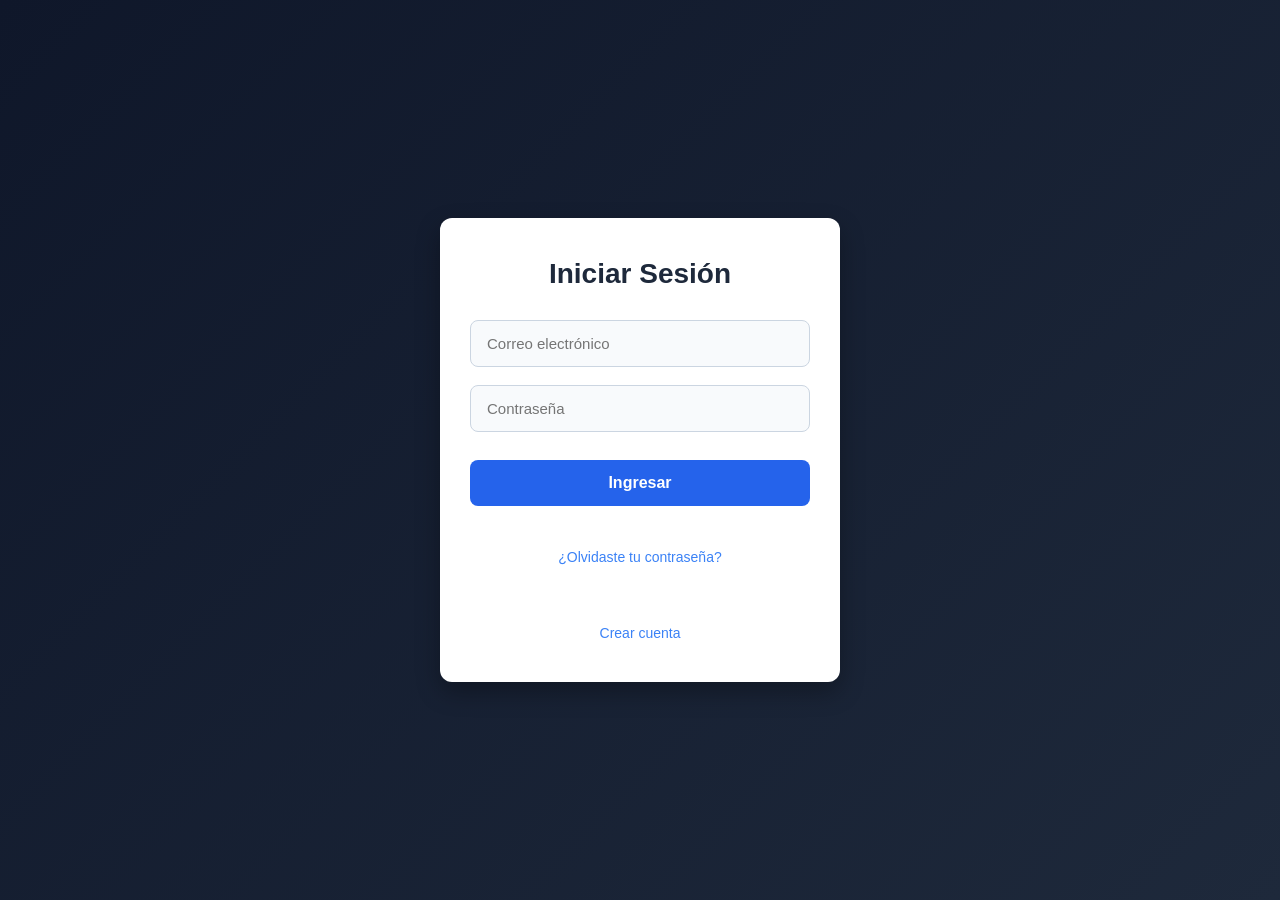
<file: frontend/login.html>
<!DOCTYPE html>
<html lang="es">
<head>
    <meta charset="UTF-8">
    <meta name="viewport" content="width=device-width, initial-scale=1.0">
    <title>Login</title>
    <link rel="stylesheet" href="css/style.css">
</head>
<body>

    <div class="auth-wrapper">

        <div class="login-container">

            <h1>Iniciar Sesión</h1>

            <form id="formLogin">
                <input type="email" id="email" placeholder="Correo electrónico" required>
                <input type="password" id="password" placeholder="Contraseña" required>
                <button type="submit">Ingresar</button>

                <a href="recovery.html">¿Olvidaste tu contraseña?</a>

            </form>

            <p id="mensaje"></p>

            <a href="registro.html">Crear cuenta</a>

        </div>

    </div>

    <script src="../js/login.js"></script>

</body>
</html>
</file>
<file: frontend/css/style.css>
* {
    margin: 0;
    padding: 0;
    box-sizing: border-box;
    font-family: 'Segoe UI', Roboto, Helvetica, Arial, sans-serif;
}

body {
    min-height: 100vh;
    color: #334155;
    background-color: #f8fafc; 
}

/* Control.s.i */
.hidden {
    display: none !important;
}



.auth-wrapper {
    min-height: 100vh;
    width: 100%;
    display: flex;
    justify-content: center;
    align-items: center;
    background: linear-gradient(135deg, #0f172a 0%, #1e293b 100%);
    padding: 20px;
}

.login-container {
    background-color: #ffffff;
    width: 100%;
    max-width: 400px;
    padding: 40px 30px;
    border-radius: 12px;
    box-shadow: 0 10px 25px rgba(0, 0, 0, 0.3);
    text-align: center;
}

.login-container h1 {
    color: #1e293b;
    font-size: 28px;
    font-weight: 700;
    margin-bottom: 30px;
}

.login-container form {
    display: flex;
    flex-direction: column;
    gap: 18px;
}

.login-container input {
    width: 100%;
    padding: 14px 16px;
    font-size: 15px;
    border: 1px solid #cbd5e1;
    border-radius: 8px;
    background-color: #f8fafc;
    color: #334155;
    outline: none;
    transition: all 0.3s ease;
}

.login-container input:focus {
    border-color: #3b82f6;
    box-shadow: 0 0 0 4px rgba(59, 130, 246, 0.15);
}

.login-container button {
    width: 100%;
    padding: 14px;
    font-size: 16px;
    font-weight: 600;
    color: #ffffff;
    background-color: #2563eb;
    border: none;
    border-radius: 8px;
    cursor: pointer;
    transition: background-color 0.2s, transform 0.1s;
    margin-top: 10px;
}

.login-container button:hover { background-color: #1d4ed8; }
.login-container button:active { transform: scale(0.98); }

.login-container a {
    display: inline-block;
    margin-top: 25px;
    font-size: 14px;
    color: #3b82f6;
    text-decoration: none;
    font-weight: 500;
}

.login-container a:hover { text-decoration: underline; }

#mensaje { margin-top: 15px; font-size: 14px; min-height: 20px; }
.error { color: #ef4444; }
.exito { color: #22c55e; }


/* ARQUIETECTURA */
.dashboard-layout {
    display: flex;
    min-height: 100vh;
}

/*  IZQUIERDA  */
.sidebar {
    width: 260px;
    background-color: #0f172a; 
    color: #ffffff;
    display: flex;
    flex-direction: column;
    padding: 25px 15px;
    flex-shrink: 0;
}

.sidebar-header h2 {
    font-size: 19px;
    font-weight: 700;
    color: #3b82f6;
    border-bottom: 1px solid #1e293b;
    padding-bottom: 20px;
    margin-bottom: 25px;
    text-align: center;
}

/* Menú interno */
.sidebar-menu {
    display: flex;
    flex-direction: column;
    gap: 8px;
    flex: 1;
}

.menu-btn {
    background: none;
    border: none;
    color: #94a3b8;
    text-align: left;
    padding: 12px 16px;
    font-size: 14px;
    font-weight: 500;
    cursor: pointer;
    border-radius: 8px;
    display: flex;
    align-items: center;
    gap: 12px;
    transition: all 0.2s ease;
    width: 100%;
}

.menu-btn:hover {
    background-color: #1e293b;
    color: #ffffff;
}

.menu-btn.active {
    background-color: #2563eb;
    color: #ffffff;
    font-weight: 600;
}

/*BOT.SAL*/
.sidebar-footer {
    border-top: 1px solid #1e293b;
    padding-top: 15px;
}

.logout-btn {
    background-color: rgba(239, 68, 68, 0.1);
    border: none;
    color: #f87171;
    width: 100%;
    padding: 12px;
    border-radius: 8px;
    font-size: 14px;
    font-weight: 600;
    cursor: pointer;
    text-align: left;
    display: flex;
    align-items: center;
    gap: 12px;
    transition: all 0.2s ease;
}

.logout-btn:hover {
    background-color: #ef4444;
    color: #ffffff;
}


.main-content {
    flex: 1;
    display: flex;
    flex-direction: column;
    min-width: 0; 
}


.top-bar {
    background-color: #ffffff;
    padding: 20px 40px;
    display: flex;
    justify-content: space-between;
    align-items: center;
    border-bottom: 1px solid #e2e8f0;
}

.top-bar h1 {
    font-size: 24px;
    color: #1e293b;
    font-weight: 700;
}

.user-info {
    font-size: 14px;
    font-weight: 600;
    color: #64748b;
    background-color: #f1f5f9;
    padding: 6px 14px;
    border-radius: 20px;
}

.content-body {
    padding: 40px;
    flex: 1;
    overflow-y: auto;
}

.grid-container {
    display: grid;
    grid-template-columns: 360px 1fr;
    gap: 30px;
    align-items: start;
    max-width: 1300px;
    margin: 0 auto; 
}

.form-card, .list-card, .card-placeholder {
    background-color: #ffffff;
    padding: 25px;
    border-radius: 12px;
    box-shadow: 0 4px 6px -1px rgba(0, 0, 0, 0.05), 0 2px 4px -1px rgba(0, 0, 0, 0.03);
}

.form-card h3, .list-card h3, .card-placeholder h3 {
    font-size: 17px;
    color: #1e293b;
    margin-bottom: 20px;
    font-weight: 600;
    border-bottom: 1px solid #f1f5f9;
    padding-bottom: 10px;
}

#formLibro {
    display: flex;
    flex-direction: column;
    gap: 16px;
}

.form-group {
    display: flex;
    flex-direction: column;
    gap: 6px;
}

.form-group label {
    font-size: 13px;
    font-weight: 600;
    color: #475569;
}

#formLibro input[type="text"],
#formLibro input[type="number"],
#formLibro textarea,
#formLibro select {
    width: 100%;
    padding: 10px 12px;
    font-size: 14px;
    border: 1px solid #cbd5e1;
    border-radius: 6px;
    background-color: #ffffff;
    color: #334155;
    outline: none;
    transition: all 0.2s ease;
}

#formLibro input:focus,
#formLibro textarea:focus,
#formLibro select:focus {
    border-color: #2563eb;
    box-shadow: 0 0 0 3px rgba(37, 99, 235, 0.1);
}

.form-row {
    display: grid;
    grid-template-columns: 1fr 1fr;
    gap: 15px;
}

#formLibro textarea {
    resize: vertical;
}

.btn-primary {
    background-color: #2563eb;
    color: #ffffff;
    border: none;
    padding: 12px;
    font-size: 14px;
    font-weight: 600;
    border-radius: 6px;
    cursor: pointer;
    transition: background-color 0.2s;
    margin-top: 8px;
}

.btn-primary:hover {
    background-color: #1d4ed8;
}

.table-responsive {
    width: 100%;
    overflow-x: auto;
}

table {
    width: 100%;
    border-collapse: collapse;
    text-align: left;
    font-size: 14px;
}

table th {
    background-color: #f8fafc;
    color: #64748b;
    padding: 12px 16px;
    font-weight: 600;
    border-bottom: 2px solid #edf2f7;
    text-transform: uppercase;
    font-size: 12px;
    letter-spacing: 0.5px;
}

table td {
    padding: 14px 16px;
    color: #334155;
    border-bottom: 1px solid #f1f5f9;
}

table tr:hover td {
    background-color: #f8fafc;
}

/* Estilos de botones de Acción en filas */
table button {
    padding: 6px 12px;
    border-radius: 6px;
    font-size: 13px;
    font-weight: 600;
    cursor: pointer;
    border: none;
    transition: background-color 0.2s;
}

.btn-edit {
    background-color: #e0f2fe;
    color: #0369a1;
}
.btn-edit:hover { background-color: #bae6fd; }

.btn-delete {
    background-color: #fee2e2;
    color: #b91c1c;
    margin-left: 5px;
}
.btn-delete:hover { background-color: #fecaca; }

.card-placeholder p {
    color: #64748b;
    font-size: 14px;
    margin-top: 8px;
}
</file>
